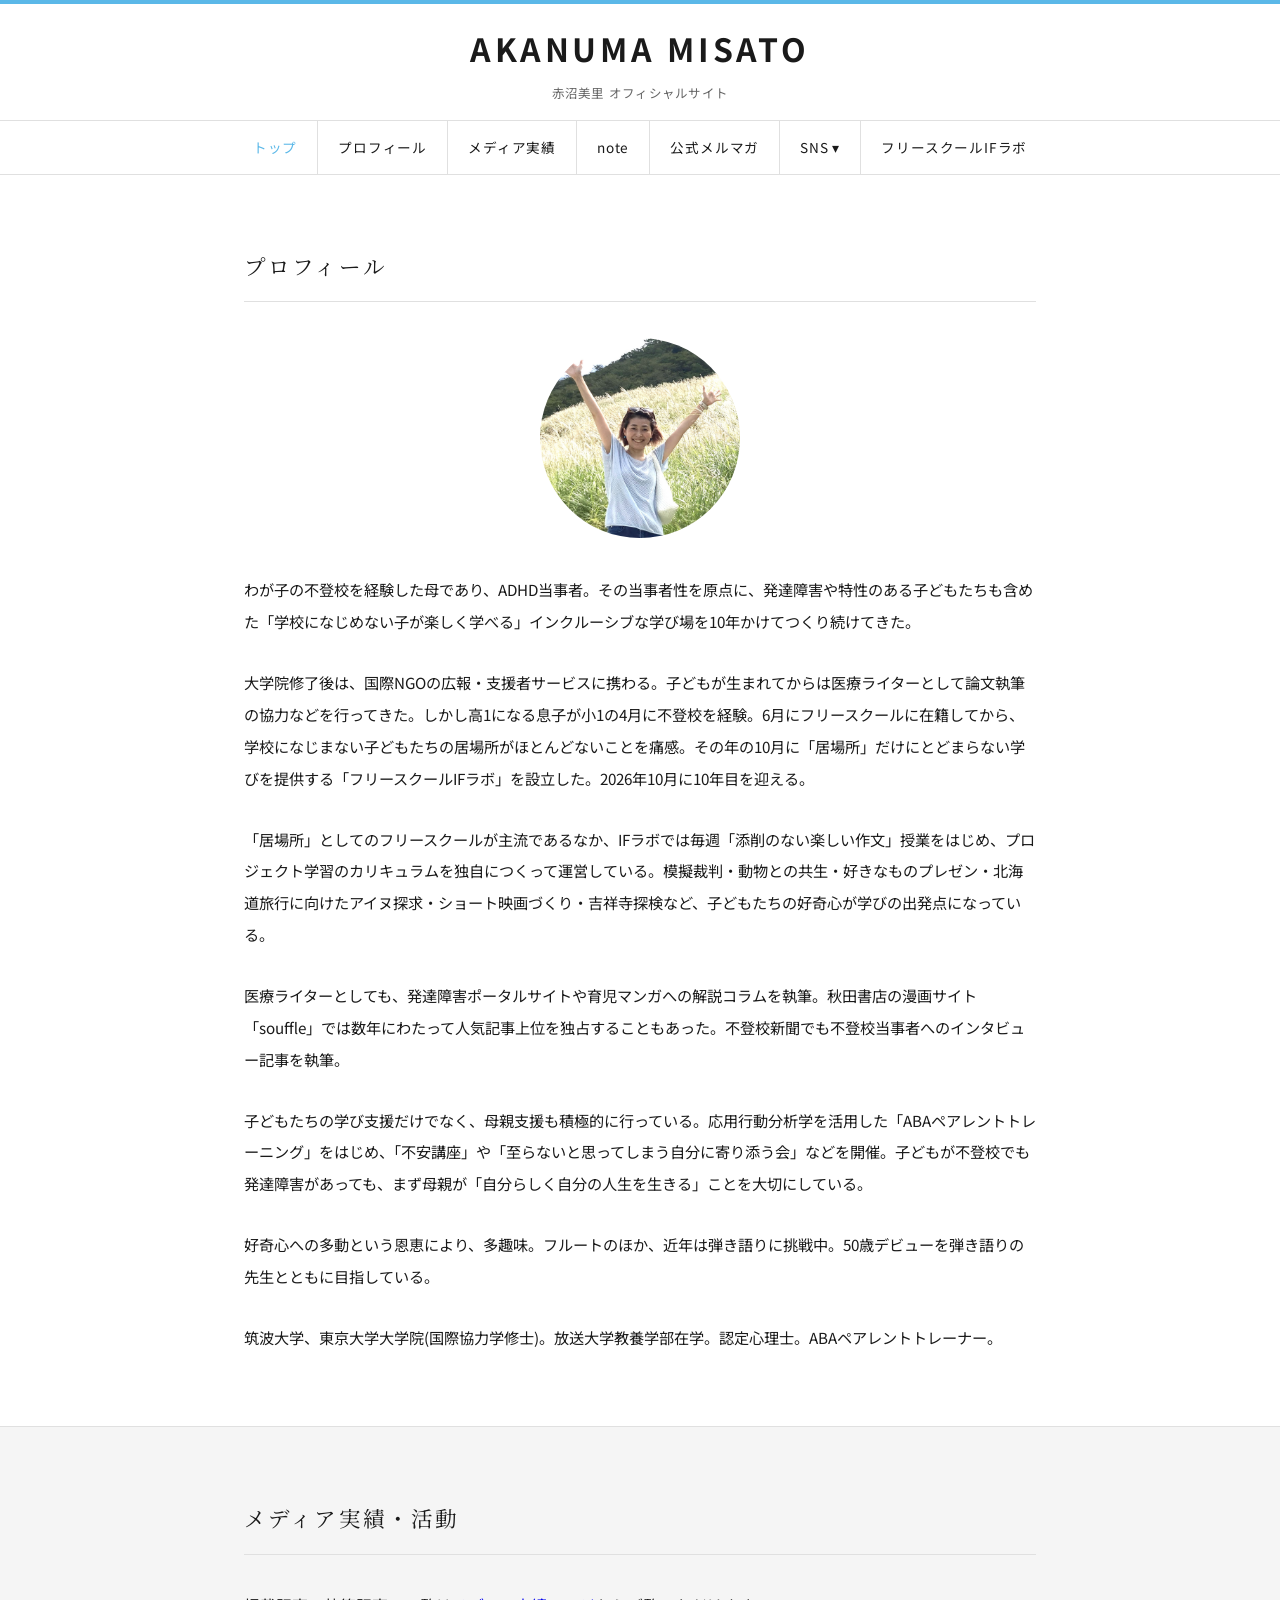
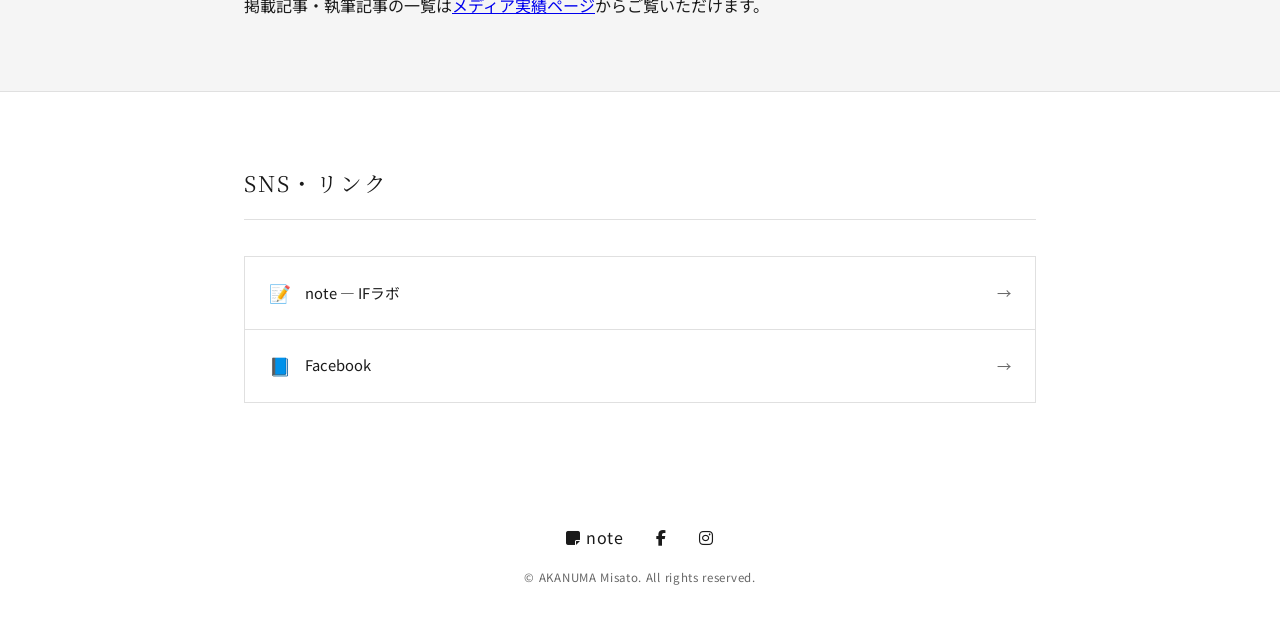
<file: index.html>
<!DOCTYPE html>
<html lang="ja">
<head>
  <meta charset="UTF-8">
  <meta name="viewport" content="width=device-width, initial-scale=1.0">
  <title>赤沼美里 | AKANUMA Misato</title>
  <meta name="description" content="赤沼美里 オフィシャルサイト">
  <meta property="og:title" content="赤沼美里 | AKANUMA Misato">
  <meta property="og:description" content="赤沼美里 オフィシャルサイト">
  <meta property="og:url" content="https://akanumamisato.com">
  <link rel="icon" href="profile_pic.jpg" type="image/jpeg">
  <meta property="og:type" content="website">
  <link rel="preconnect" href="https://fonts.googleapis.com">
  <link rel="preconnect" href="https://fonts.gstatic.com" crossorigin>
  <link href="https://fonts.googleapis.com/css2?family=Noto+Serif+JP:wght@300;400;500&family=Noto+Sans+JP:wght@300;400;500&family=EB+Garamond:ital,wght@0,400;0,500;1,400&display=swap" rel="stylesheet">
  <link rel="stylesheet" href="style.css">
  <link rel="stylesheet" href="https://cdnjs.cloudflare.com/ajax/libs/font-awesome/6.5.0/css/all.min.css">
</head>
<body>

<div class="top-line"></div>

<div class="sticky-top">
  <header class="site-header">
    <div class="header-inner">
      <a href="https://akanumamisato.com" style="text-decoration: none; color: inherit;">
        <div class="header-center">
          <h1 class="site-title">AKANUMA MISATO</h1>
          <p class="site-subtitle">赤沼美里 オフィシャルサイト</p>
        </div>
      </a>
    </div>
  </header>

  <nav class="site-nav">
    <button class="hamburger" id="hamburger">☰</button>
    <ul id="nav-menu">
      <li><a href="#top" onclick="closeMenu()">トップ</a></li>
      <li><a href="#about" onclick="closeMenu()">プロフィール</a></li>
      <li><a href="/media/">メディア実績</a></li>
      <li><a href="https://note.com/iflab_education/" target="_blank">note</a></li>
      <li><a href="#links" onclick="closeMenu()">公式メルマガ</a></li>
      <li class="has-dropdown">
        <a href="#">SNS ▾</a>
        <div class="dropdown">
          <a href="https://note.com/iflab_education/" target="_blank">note</a>
          <a href="https://www.facebook.com/misato.akanuma" target="_blank">Facebook</a>
          <a href="#" target="_blank">Instagram</a>
        </div>
      </li>
      <li><a href="https://iflab.education" onclick="closeMenu()">フリースクールIFラボ</a></li>
    </ul>
  </nav>
</div>

<main id="top">

  <section class="section" id="about">
    <div class="container">
      <h2 class="section-title">プロフィール</h2>
      <div class="profile-body">
        <div class="profile-photo">
          <img src="profile_pic.jpg" alt="赤沼美里">
        </div>
        <p>わが子の不登校を経験した母であり、ADHD当事者。その当事者性を原点に、発達障害や特性のある子どもたちも含めた「学校になじめない子が楽しく学べる」インクルーシブな学び場を10年かけてつくり続けてきた。</p>
        <br>
        <p>大学院修了後は、国際NGOの広報・支援者サービスに携わる。子どもが生まれてからは医療ライターとして論文執筆の協力などを行ってきた。しかし高1になる息子が小1の4月に不登校を経験。6月にフリースクールに在籍してから、学校になじまない子どもたちの居場所がほとんどないことを痛感。その年の10月に「居場所」だけにとどまらない学びを提供する「フリースクールIFラボ」を設立した。2026年10月に10年目を迎える。</p>
        <br>
        <p>「居場所」としてのフリースクールが主流であるなか、IFラボでは毎週「添削のない楽しい作文」授業をはじめ、プロジェクト学習のカリキュラムを独自につくって運営している。模擬裁判・動物との共生・好きなものプレゼン・北海道旅行に向けたアイヌ探求・ショート映画づくり・吉祥寺探検など、子どもたちの好奇心が学びの出発点になっている。</p>
        <br>
        <p>医療ライターとしても、発達障害ポータルサイトや育児マンガへの解説コラムを執筆。秋田書店の漫画サイト「souffle」では数年にわたって人気記事上位を独占することもあった。不登校新聞でも不登校当事者へのインタビュー記事を執筆。</p>
        <br>
        <p>子どもたちの学び支援だけでなく、母親支援も積極的に行っている。応用行動分析学を活用した「ABAペアレントトレーニング」をはじめ、「不安講座」や「至らないと思ってしまう自分に寄り添う会」などを開催。子どもが不登校でも発達障害があっても、まず母親が「自分らしく自分の人生を生きる」ことを大切にしている。</p>
        <br>
        <p>好奇心への多動という恩恵により、多趣味。フルートのほか、近年は弾き語りに挑戦中。50歳デビューを弾き語りの先生とともに目指している。</p>
        <br>
        <p>筑波大学、東京大学大学院(国際協力学修士)。放送大学教養学部在学。認定心理士。ABAペアレントトレーナー。</p>
      </div>
    </div>
  </section>

  <section class="section section-gray" id="activities">
    <div class="container">
      <h2 class="section-title">メディア実績・活動</h2>
      <p class="activities-intro">掲載記事・執筆記事の一覧は<a href="/media/">メディア実績ページ</a>からご覧いただけます。</p>
    </div>
  </section>

  <section class="section" id="links">
    <div class="container">
      <h2 class="section-title">SNS・リンク</h2>
      <div class="link-list">
        <a href="https://note.com/iflab_education/" target="_blank" rel="noopener" class="link-item">
          <span class="link-icon">📝</span>
          <span class="link-label">note — IFラボ</span>
          <span class="link-arrow">→</span>
        </a>
        <a href="https://www.facebook.com/misato.akanuma" target="_blank" rel="noopener" class="link-item">
          <span class="link-icon">📘</span>
          <span class="link-label">Facebook</span>
          <span class="link-arrow">→</span>
        </a>
      </div>
    </div>
  </section>

</main>

<footer class="footer">
  <div class="footer-sns">
    <a href="https://note.com/iflab_education/" target="_blank" rel="noopener"><i class="fa-solid fa-note-sticky"></i> note</a>
    <a href="https://www.facebook.com/misato.akanuma" target="_blank" rel="noopener"><i class="fa-brands fa-facebook-f"></i></a>
    <a href="#" target="_blank" rel="noopener"><i class="fa-brands fa-instagram"></i></a>
  </div>
  <p class="footer-copy">&copy; AKANUMA Misato. All rights reserved.</p>
</footer>

<script>
  const hamburger = document.getElementById('hamburger');
  const navMenu = document.getElementById('nav-menu');
  hamburger.addEventListener('click', function() {
    navMenu.classList.toggle('open');
  });
  function closeMenu() {
    navMenu.classList.remove('open');
  }
</script>

</body>
</html>
</file>
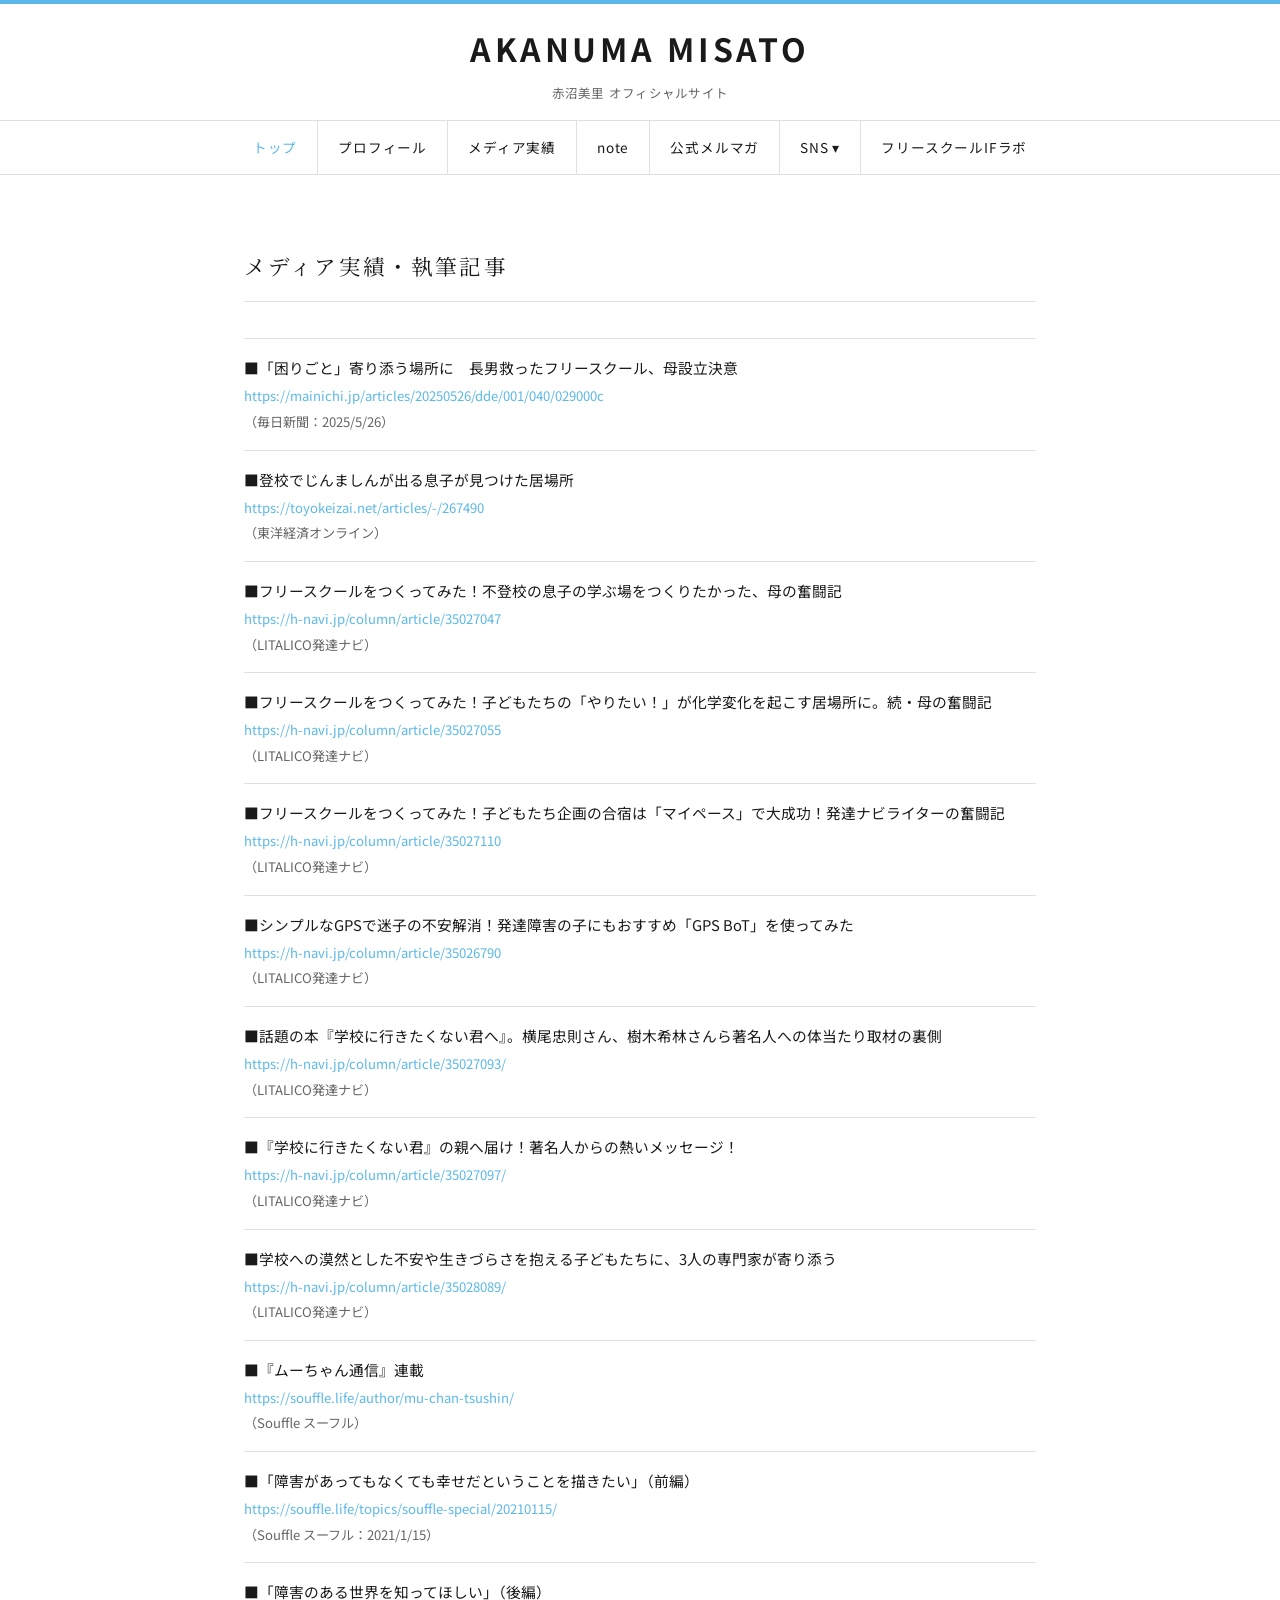
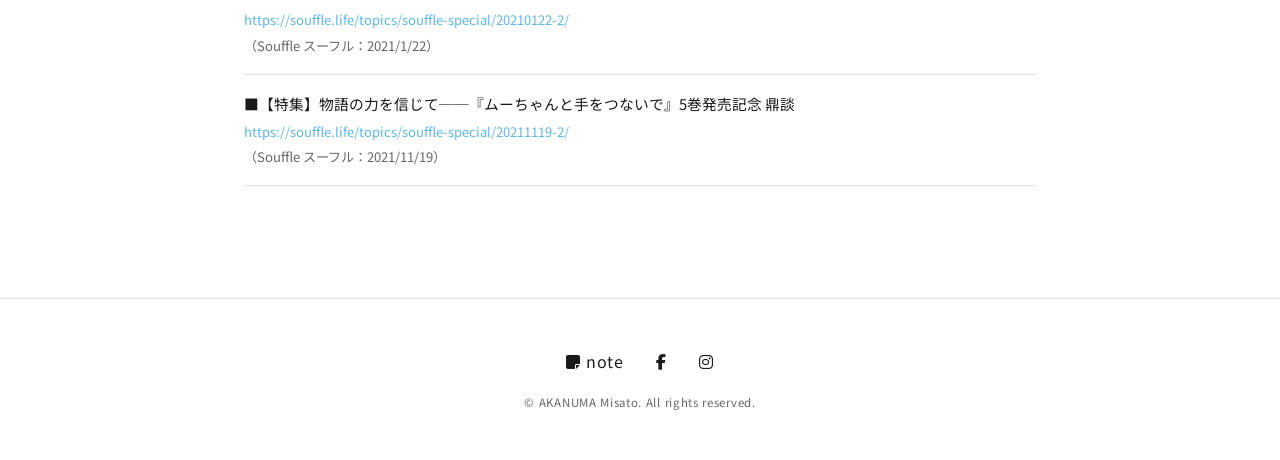
<file: media/index.html>
<!DOCTYPE html>
<html lang="ja">
<head>
  <meta charset="UTF-8">
  <meta name="viewport" content="width=device-width, initial-scale=1.0">
  <title>メディア実績 | 赤沼美里</title>
  <meta name="description" content="赤沼美里のメディア掲載実績・執筆記事一覧">
  <link rel="icon" href="/profile_pic.jpg" type="image/jpeg">
  <link rel="preconnect" href="https://fonts.googleapis.com">
  <link rel="preconnect" href="https://fonts.gstatic.com" crossorigin>
  <link href="https://fonts.googleapis.com/css2?family=Noto+Serif+JP:wght@300;400;500&family=Noto+Sans+JP:wght@300;400;500&family=EB+Garamond:ital,wght@0,400;0,500;1,400&display=swap" rel="stylesheet">
  <link rel="stylesheet" href="/style.css">
  <link rel="stylesheet" href="https://cdnjs.cloudflare.com/ajax/libs/font-awesome/6.5.0/css/all.min.css">
</head>
<body>

<div class="top-line"></div>

<div class="sticky-top">
  <header class="site-header">
    <div class="header-inner">
      <a href="https://akanumamisato.com" style="text-decoration: none; color: inherit;">
        <div class="header-center">
          <h1 class="site-title">AKANUMA MISATO</h1>
          <p class="site-subtitle">赤沼美里 オフィシャルサイト</p>
        </div>
      </a>
    </div>
  </header>

  <nav class="site-nav">
    <button class="hamburger" id="hamburger">☰</button>
    <ul id="nav-menu">
      <li><a href="/">トップ</a></li>
      <li><a href="/#about" onclick="closeMenu()">プロフィール</a></li>
      <li><a href="/media/" onclick="closeMenu()">メディア実績</a></li>
      <li><a href="https://note.com/iflab_education/" target="_blank">note</a></li>
      <li><a href="/#links" onclick="closeMenu()">公式メルマガ</a></li>
      <li class="has-dropdown">
        <a href="#">SNS ▾</a>
        <div class="dropdown">
          <a href="https://note.com/iflab_education/" target="_blank">note</a>
          <a href="https://www.facebook.com/misato.akanuma" target="_blank">Facebook</a>
          <a href="#" target="_blank">Instagram</a>
        </div>
      </li>
      <li><a href="https://iflab.education">フリースクールIFラボ</a></li>
    </ul>
  </nav>
</div>

<main>
  <section class="section">
    <div class="container">
      <h2 class="section-title">メディア実績・執筆記事</h2>

      <ul class="article-list">
        <li class="article-item">
          <p class="article-title">■「困りごと」寄り添う場所に　長男救ったフリースクール、母設立決意</p>
          <a href="https://mainichi.jp/articles/20250526/dde/001/040/029000c" target="_blank" rel="noopener" class="article-url">https://mainichi.jp/articles/20250526/dde/001/040/029000c</a>
          <p class="article-meta">（毎日新聞：2025/5/26）</p>
        </li>
        <li class="article-item">
          <p class="article-title">■登校でじんましんが出る息子が見つけた居場所</p>
          <a href="https://toyokeizai.net/articles/-/267490" target="_blank" rel="noopener" class="article-url">https://toyokeizai.net/articles/-/267490</a>
          <p class="article-meta">（東洋経済オンライン）</p>
        </li>
        <li class="article-item">
          <p class="article-title">■フリースクールをつくってみた！不登校の息子の学ぶ場をつくりたかった、母の奮闘記</p>
          <a href="https://h-navi.jp/column/article/35027047" target="_blank" rel="noopener" class="article-url">https://h-navi.jp/column/article/35027047</a>
          <p class="article-meta">（LITALICO発達ナビ）</p>
        </li>
        <li class="article-item">
          <p class="article-title">■フリースクールをつくってみた！子どもたちの「やりたい！」が化学変化を起こす居場所に。続・母の奮闘記</p>
          <a href="https://h-navi.jp/column/article/35027055" target="_blank" rel="noopener" class="article-url">https://h-navi.jp/column/article/35027055</a>
          <p class="article-meta">（LITALICO発達ナビ）</p>
        </li>
        <li class="article-item">
          <p class="article-title">■フリースクールをつくってみた！子どもたち企画の合宿は「マイペース」で大成功！発達ナビライターの奮闘記</p>
          <a href="https://h-navi.jp/column/article/35027110" target="_blank" rel="noopener" class="article-url">https://h-navi.jp/column/article/35027110</a>
          <p class="article-meta">（LITALICO発達ナビ）</p>
        </li>
        <li class="article-item">
          <p class="article-title">■シンプルなGPSで迷子の不安解消！発達障害の子にもおすすめ「GPS BoT」を使ってみた</p>
          <a href="https://h-navi.jp/column/article/35026790" target="_blank" rel="noopener" class="article-url">https://h-navi.jp/column/article/35026790</a>
          <p class="article-meta">（LITALICO発達ナビ）</p>
        </li>
        <li class="article-item">
          <p class="article-title">■話題の本『学校に行きたくない君へ』。横尾忠則さん、樹木希林さんら著名人への体当たり取材の裏側</p>
          <a href="https://h-navi.jp/column/article/35027093/" target="_blank" rel="noopener" class="article-url">https://h-navi.jp/column/article/35027093/</a>
          <p class="article-meta">（LITALICO発達ナビ）</p>
        </li>
        <li class="article-item">
          <p class="article-title">■『学校に行きたくない君』の親へ届け！著名人からの熱いメッセージ！</p>
          <a href="https://h-navi.jp/column/article/35027097/" target="_blank" rel="noopener" class="article-url">https://h-navi.jp/column/article/35027097/</a>
          <p class="article-meta">（LITALICO発達ナビ）</p>
        </li>
        <li class="article-item">
          <p class="article-title">■学校への漠然とした不安や生きづらさを抱える子どもたちに、3人の専門家が寄り添う</p>
          <a href="https://h-navi.jp/column/article/35028089/" target="_blank" rel="noopener" class="article-url">https://h-navi.jp/column/article/35028089/</a>
          <p class="article-meta">（LITALICO発達ナビ）</p>
        </li>
        <li class="article-item">
          <p class="article-title">■『ムーちゃん通信』連載</p>
          <a href="https://souffle.life/author/mu-chan-tsushin/" target="_blank" rel="noopener" class="article-url">https://souffle.life/author/mu-chan-tsushin/</a>
          <p class="article-meta">（Souffle スーフル）</p>
        </li>
        <li class="article-item">
          <p class="article-title">■「障害があってもなくても幸せだということを描きたい」（前編）</p>
          <a href="https://souffle.life/topics/souffle-special/20210115/" target="_blank" rel="noopener" class="article-url">https://souffle.life/topics/souffle-special/20210115/</a>
          <p class="article-meta">（Souffle スーフル：2021/1/15）</p>
        </li>
        <li class="article-item">
          <p class="article-title">■「障害のある世界を知ってほしい」（後編）</p>
          <a href="https://souffle.life/topics/souffle-special/20210122-2/" target="_blank" rel="noopener" class="article-url">https://souffle.life/topics/souffle-special/20210122-2/</a>
          <p class="article-meta">（Souffle スーフル：2021/1/22）</p>
        </li>
        <li class="article-item">
          <p class="article-title">■【特集】物語の力を信じて──『ムーちゃんと手をつないで』5巻発売記念 鼎談</p>
          <a href="https://souffle.life/topics/souffle-special/20211119-2/" target="_blank" rel="noopener" class="article-url">https://souffle.life/topics/souffle-special/20211119-2/</a>
          <p class="article-meta">（Souffle スーフル：2021/11/19）</p>
        </li>
      </ul>

    </div>
  </section>
</main>

<footer class="footer">
  <div class="footer-sns">
    <a href="https://note.com/iflab_education/" target="_blank" rel="noopener"><i class="fa-solid fa-note-sticky"></i> note</a>
    <a href="https://www.facebook.com/misato.akanuma" target="_blank" rel="noopener"><i class="fa-brands fa-facebook-f"></i></a>
    <a href="#" target="_blank" rel="noopener"><i class="fa-brands fa-instagram"></i></a>
  </div>
  <p class="footer-copy">&copy; AKANUMA Misato. All rights reserved.</p>
</footer>

<script>
  const hamburger = document.getElementById('hamburger');
  const navMenu = document.getElementById('nav-menu');
  hamburger.addEventListener('click', function() {
    navMenu.classList.toggle('open');
  });
  function closeMenu() {
    navMenu.classList.remove('open');
  }
</script>

</body>
</html>
</file>
<file: style.css>
.top-line { height: 4px; background: #5BB8E8; }

*, *::before, *::after { box-sizing: border-box; margin: 0; padding: 0; }

:root {
  --color-bg: #ffffff;
  --color-bg-gray: #f5f5f5;
  --color-text: #1a1a1a;
  --color-muted: #666666;
  --color-border: #e0e0e0;
  --font-serif: 'Noto Serif JP', serif;
  --font-sans: 'Noto Sans JP', sans-serif;
  --font-en: 'EB Garamond', serif;
}

html { font-size: 16px; scroll-behavior: smooth; }

body { background: var(--color-bg); color: var(--color-text); font-family: var(--font-sans); font-weight: 400; line-height: 1.8; -webkit-font-smoothing: antialiased; }

.sticky-top { position: sticky; top: 0; z-index: 100; background: #fff; }

.site-header { border-bottom: 1px solid var(--color-border); padding: 16px 0; }
.header-inner { max-width: 1000px; margin: 0 auto; padding: 0 24px; display: flex; justify-content: center; }
.header-center { text-align: center; }
.site-title { font-family: var(--font-sans); font-weight: 700; font-size: clamp(1.4rem, 4vw, 2rem); letter-spacing: 0.12em; }
.site-subtitle { font-size: 0.78rem; color: var(--color-muted); letter-spacing: 0.1em; margin-top: 4px; }

.site-nav { background: #fff; border-bottom: 1px solid var(--color-border); position: relative; }
.hamburger { display: none; background: none; border: none; font-size: 1.6rem; cursor: pointer; padding: 12px 20px; color: var(--color-text); width: 100%; text-align: left; }
.site-nav ul { max-width: 1000px; margin: 0 auto; padding: 0 24px; list-style: none; display: flex; justify-content: center; }
.site-nav ul li + li { border-left: 1px solid var(--color-border); }
.site-nav ul li a { display: block; padding: 14px 20px; font-size: 0.85rem; letter-spacing: 0.06em; color: var(--color-text); text-decoration: none; transition: color 0.2s; }
.site-nav ul li a:hover { color: #5BB8E8; }
.site-nav ul li:first-child a { color: #5BB8E8; }

.has-dropdown { position: relative; }
.dropdown { display: none; position: absolute; top: 100%; left: 0; background: #fff; border: 1px solid var(--color-border); min-width: 160px; z-index: 200; padding: 0; box-shadow: 0 4px 12px rgba(0,0,0,0.08); }
.dropdown a { display: block; padding: 12px 20px; font-size: 0.85rem; color: var(--color-text); text-decoration: none; white-space: nowrap; }
.dropdown a + a { border-top: 1px solid var(--color-border); }
.dropdown a:hover { color: #5BB8E8; background: var(--color-bg-gray); }
.has-dropdown:hover .dropdown { display: flex; flex-direction: column; }

.container { max-width: 840px; margin: 0 auto; padding: 0 24px; }
.section { padding: 72px 0; border-bottom: 1px solid var(--color-border); }
.section-gray { background: var(--color-bg-gray); }
#links { border-bottom: none; }
.section-title { font-family: var(--font-serif); font-weight: 400; font-size: 1.35rem; letter-spacing: 0.1em; margin-bottom: 36px; padding-bottom: 16px; border-bottom: 1px solid var(--color-border); }

.profile-photo { text-align: center; margin-bottom: 36px; }
.profile-photo img { width: 200px; height: 200px; object-fit: cover; border-radius: 50%; display: block; margin: 0 auto; }
.profile-body p { font-size: 0.95rem; line-height: 2.1; }

.article-list { list-style: none; margin-bottom: 40px; }
.article-item { padding: 16px 0; border-bottom: 1px solid var(--color-border); }
.article-item:first-child { border-top: 1px solid var(--color-border); }
.article-title { font-size: 0.92rem; line-height: 1.7; margin-bottom: 4px; }
.article-url { font-size: 0.82rem; color: #5BB8E8; text-decoration: none; display: block; margin-bottom: 2px; }
.article-url:hover { text-decoration: underline; }
.article-meta { font-size: 0.82rem; color: var(--color-muted); }

.card-grid { display: grid; grid-template-columns: repeat(auto-fit, minmax(220px, 1fr)); gap: 20px; }
.card { background: #fff; border: 1px solid var(--color-border); padding: 28px 22px; }
.card-icon { font-size: 1.6rem; margin-bottom: 12px; }
.card h3 { font-family: var(--font-serif); font-weight: 400; font-size: 0.97rem; margin-bottom: 10px; }
.card p { font-size: 0.82rem; color: var(--color-muted); line-height: 1.9; }

.link-list { display: flex; flex-direction: column; border: 1px solid var(--color-border); }
.link-item { display: flex; align-items: center; gap: 14px; background: #fff; padding: 20px 24px; text-decoration: none; color: var(--color-text); border-bottom: 1px solid var(--color-border); transition: background 0.15s; }
.link-item:last-child { border-bottom: none; }
.link-item:hover { background: var(--color-bg-gray); }
.link-icon { font-size: 1.1rem; flex-shrink: 0; }
.link-label { flex: 1; font-size: 0.92rem; }
.link-arrow { color: var(--color-muted); font-size: 0.9rem; transition: transform 0.2s; }
.link-item:hover .link-arrow { transform: translateX(4px); }

.footer { background: #fff; padding: 48px 24px; text-align: center; }
.footer-sns { display: flex; justify-content: center; gap: 32px; margin-bottom: 16px; }
.footer-sns a { color: var(--color-text); text-decoration: none; font-size: 1rem; letter-spacing: 0.06em; transition: color 0.2s; }
.footer-sns a:hover { color: #5BB8E8; }
.footer-copy { font-size: 0.72rem; color: var(--color-muted); letter-spacing: 0.06em; }

@media (max-width: 600px) {
  .site-nav { border-bottom: none; }
  .hamburger { display: block; }
  .site-nav ul { display: none; flex-direction: column; padding: 0; }
  .site-nav ul.open { display: flex; max-height: 70vh; overflow-y: auto; }
  .site-nav ul li + li { border-left: none; border-top: 1px solid var(--color-border); }
  .site-nav ul li a { padding: 14px 20px; }
  .has-dropdown { position: static; }
  .dropdown { display: flex; flex-direction: column; position: static; box-shadow: none; border: none; border-top: 1px solid var(--color-border); padding-left: 20px; }
  .section { padding: 40px 0; }
  .card-grid { grid-template-columns: 1fr; }
  .profile-photo img { width: 160px; height: 160px; }
}
</file>
